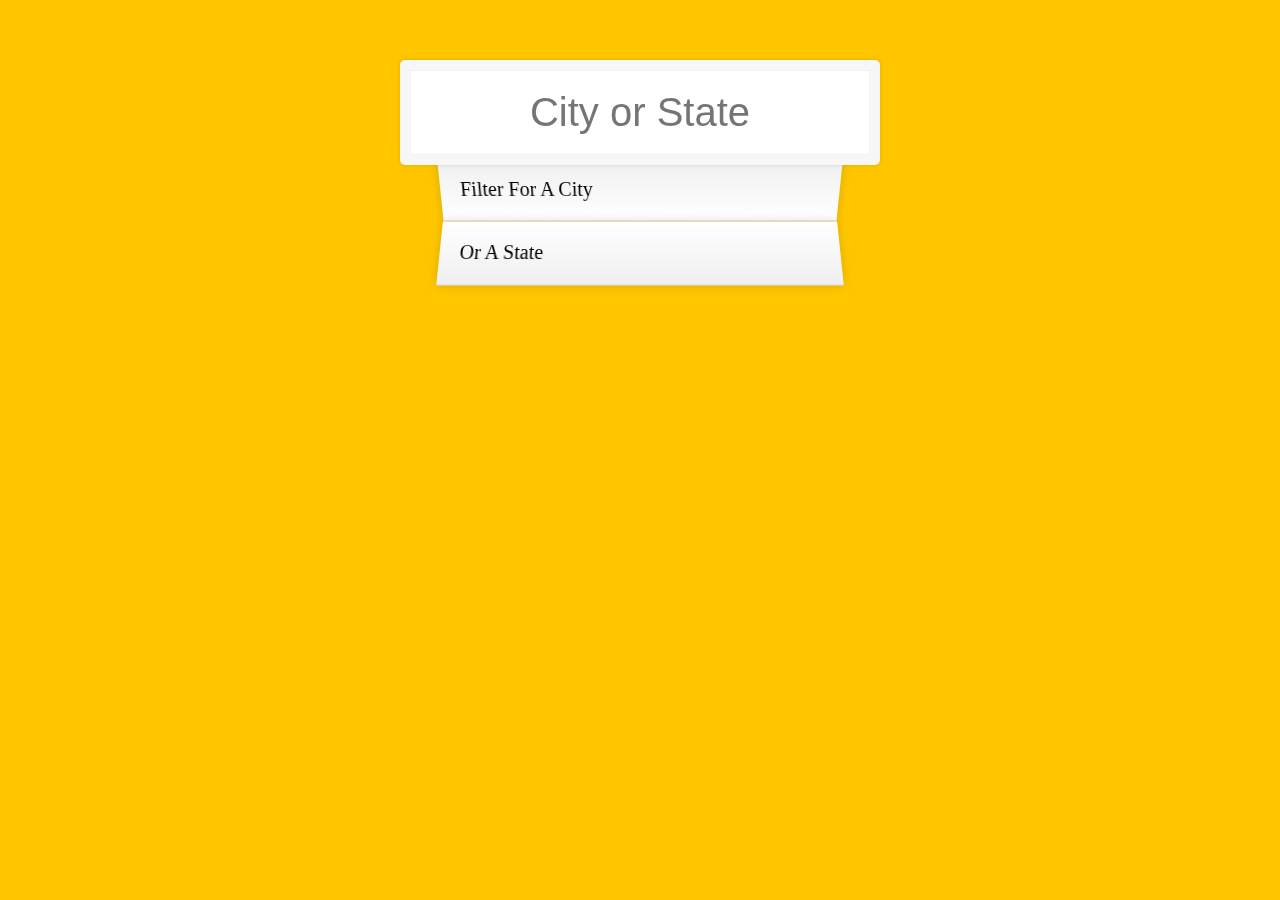
<file: ajax-type-ahead/index.html>
<!DOCTYPE html>
<html lang="en">
  <head>
    <meta charset="UTF-8" />
    <title>Type Ahead 👀</title>
    <link rel="stylesheet" href="style.css" />
  </head>
  <body>
    <form class="search-form">
      <input type="text" class="search" placeholder="City or State" />
      <ul class="suggestions">
        <li>Filter for a city</li>
        <li>or a state</li>
      </ul>
    </form>
    <script src="./main.js"></script>
  </body>
</html>
</file>
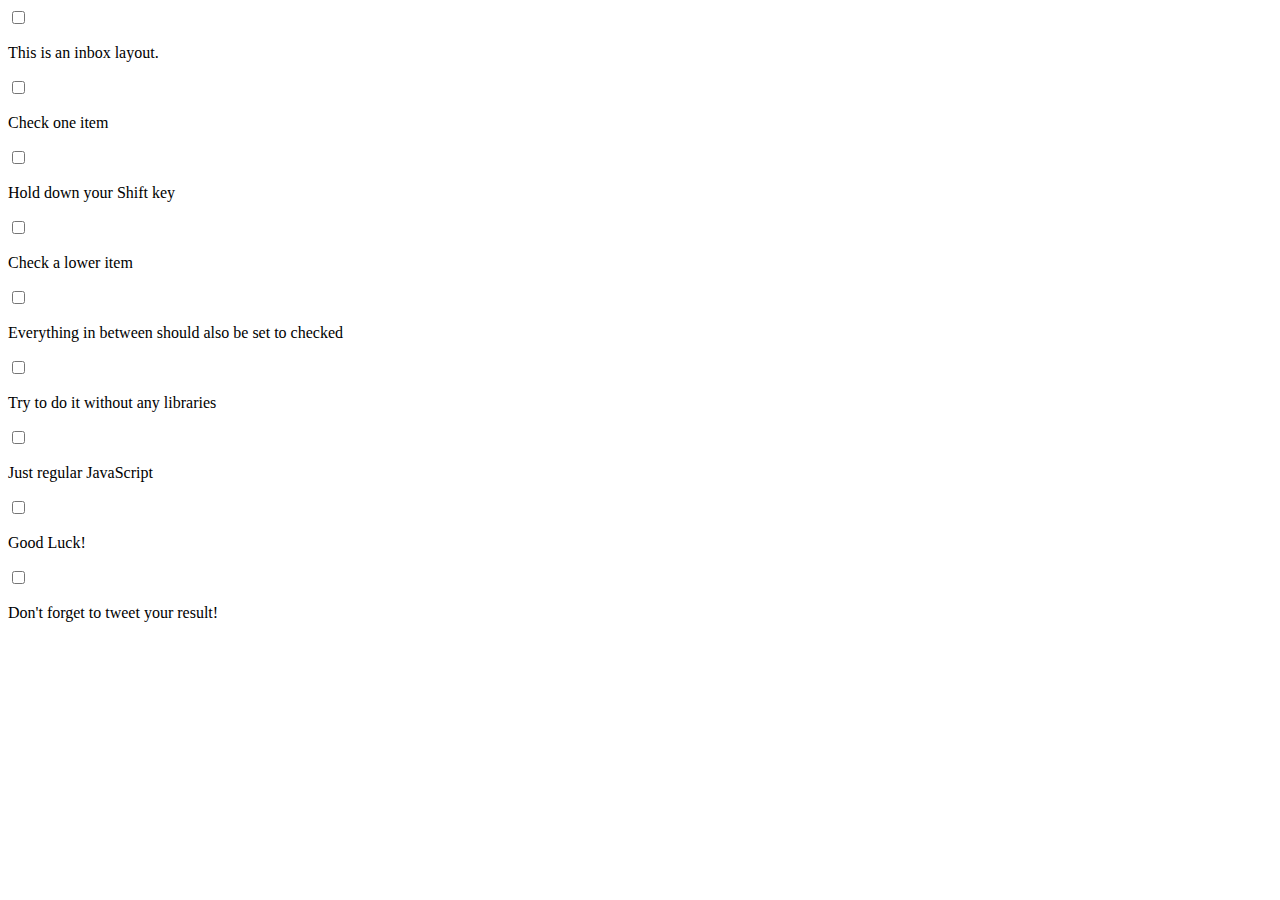
<file: check-multiple-checkboxes/index.html>
<!DOCTYPE html>
<html lang="en">
  <head>
    <meta charset="UTF-8" />
    <title>Hold Shift to Check Multiple Checkboxes</title>
  </head>
  <body>
    <!--
   The following is a common layout you would see in an email client.

   When a user clicks a checkbox, holds Shift, and then clicks another checkbox a few rows down, all the checkboxes inbetween those two checkboxes should be checked.

  -->
    <div class="inbox">
      <div class="item">
        <input type="checkbox" />
        <p>This is an inbox layout.</p>
      </div>
      <div class="item">
        <input type="checkbox" />
        <p>Check one item</p>
      </div>
      <div class="item">
        <input type="checkbox" />
        <p>Hold down your Shift key</p>
      </div>
      <div class="item">
        <input type="checkbox" />
        <p>Check a lower item</p>
      </div>
      <div class="item">
        <input type="checkbox" />
        <p>Everything in between should also be set to checked</p>
      </div>
      <div class="item">
        <input type="checkbox" />
        <p>Try to do it without any libraries</p>
      </div>
      <div class="item">
        <input type="checkbox" />
        <p>Just regular JavaScript</p>
      </div>
      <div class="item">
        <input type="checkbox" />
        <p>Good Luck!</p>
      </div>
      <div class="item">
        <input type="checkbox" />
        <p>Don't forget to tweet your result!</p>
      </div>
    </div>

    <script src="./main.js"></script>
  </body>
</html>
</file>
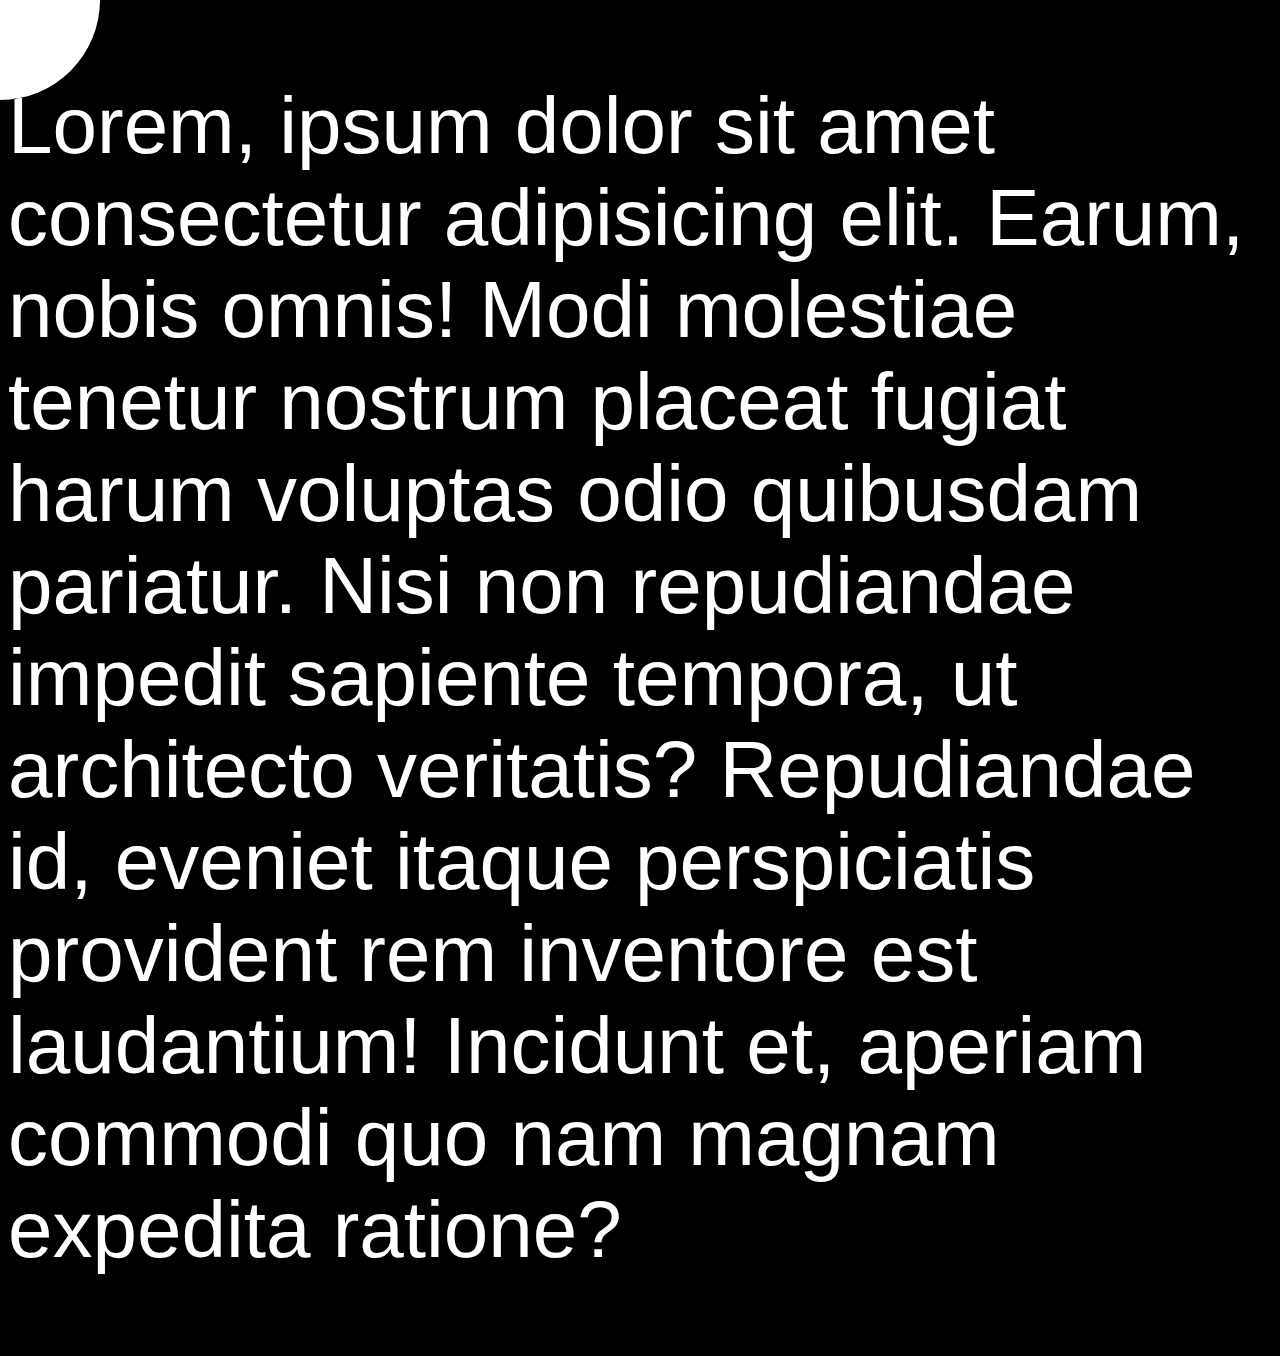
<file: cursor/index.html>
<!DOCTYPE html>
<html>
  <head>
    <meta charset="utf-8" />
    <meta http-equiv="X-UA-Compatible" content="IE=edge" />
    <title></title>
    <meta name="description" content="" />
    <meta name="viewport" content="width=device-width, initial-scale=1" />
    <link rel="stylesheet" href="style.css" />
  </head>
  <body>
    <div class="cursor"></div>
    <p>
      Lorem, ipsum dolor sit amet consectetur adipisicing elit. Earum, nobis
      omnis! Modi molestiae tenetur nostrum placeat fugiat harum voluptas odio
      quibusdam pariatur. Nisi non repudiandae impedit sapiente tempora, ut
      architecto veritatis? Repudiandae id, eveniet itaque perspiciatis
      provident rem inventore est laudantium! Incidunt et, aperiam commodi quo
      nam magnam expedita ratione?
    </p>
    <script src="main.js" async defer></script>
  </body>
</html>
</file>
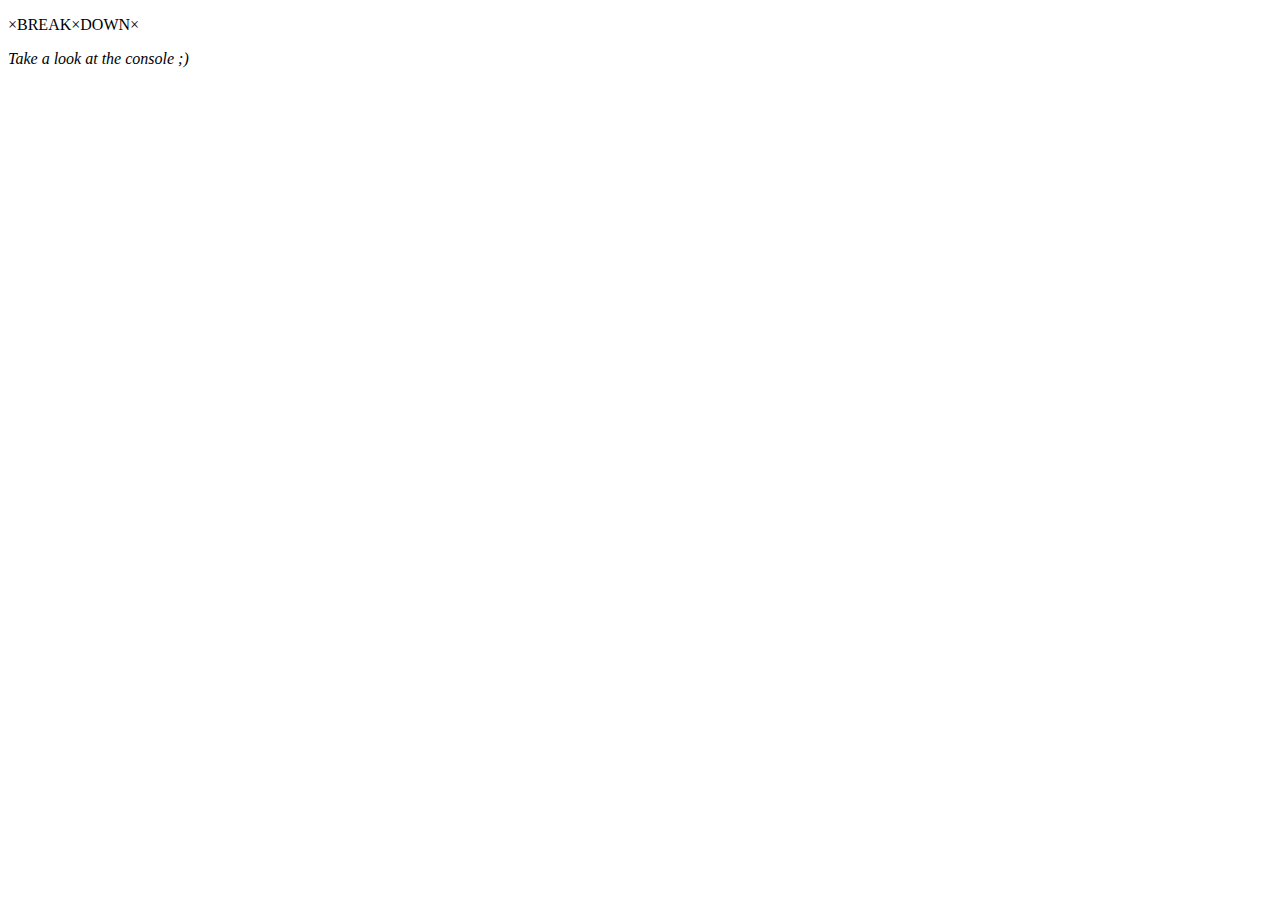
<file: dev-tools-tricks/index.html>
<!DOCTYPE html>
<html lang="en">
  <head>
    <meta charset="UTF-8" />
    <title>Console Tricks!</title>
  </head>
  <body>
    <p onClick="makeGreen()">×BREAK×DOWN×</p>
    <p><em>Take a look at the console ;)</em></p>

    <script src="./main.js"></script>
  </body>
</html>
</file>
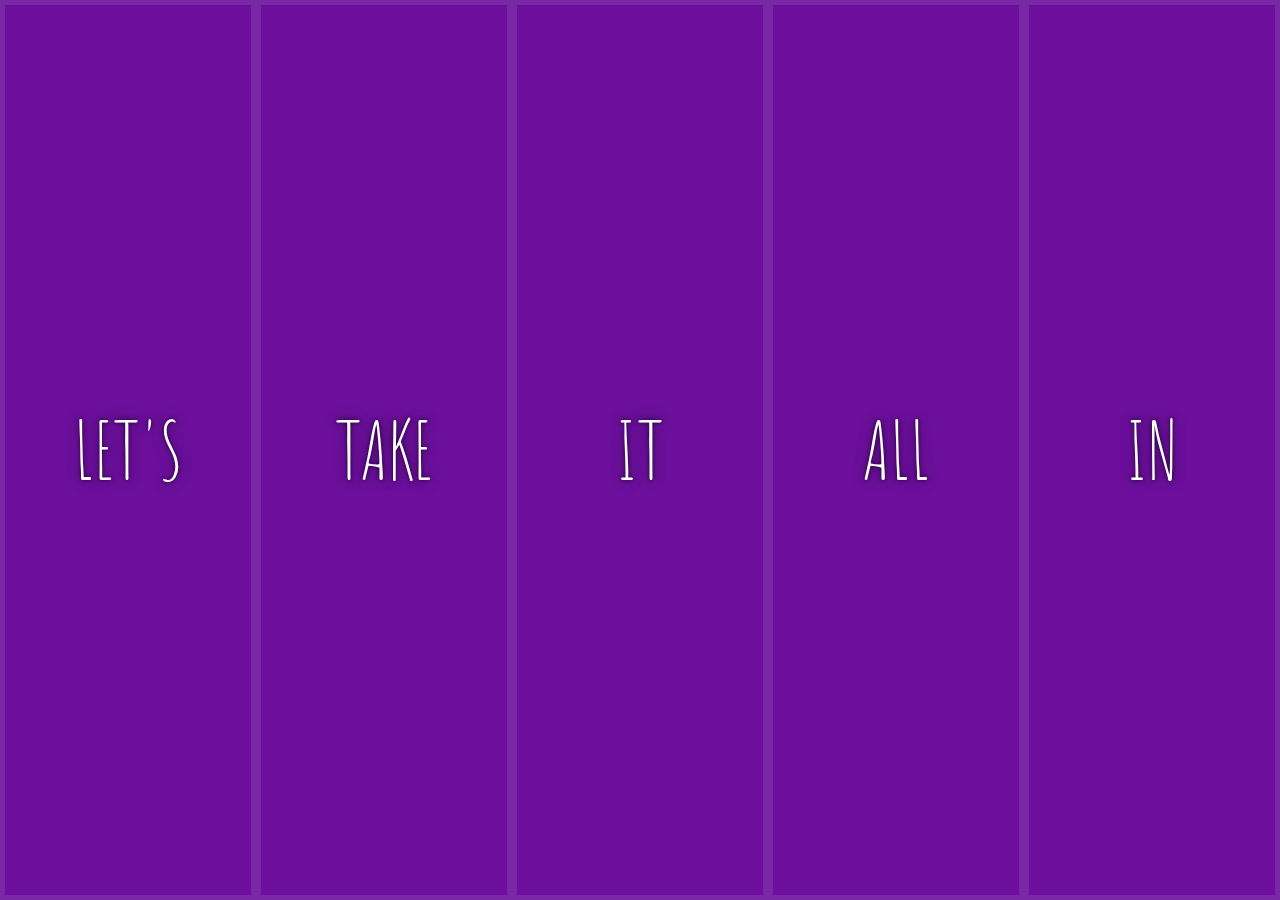
<file: flex-panel-gallery/index.html>
<!DOCTYPE html>
<html lang="en">
  <head>
    <meta charset="UTF-8" />
    <title>Flex Panels 💪</title>
    <link
      href="https://fonts.googleapis.com/css?family=Amatic+SC"
      rel="stylesheet"
      type="text/css"
    />
    <link rel="stylesheet" href="./style.css" />
  </head>
  <body>
    <div class="panels">
      <div class="panel panel1">
        <p>Hey</p>
        <p>Let's</p>
        <p>Dance</p>
      </div>
      <div class="panel panel2">
        <p>Give</p>
        <p>Take</p>
        <p>Receive</p>
      </div>
      <div class="panel panel3">
        <p>Experience</p>
        <p>It</p>
        <p>Today</p>
      </div>
      <div class="panel panel4">
        <p>Give</p>
        <p>All</p>
        <p>You can</p>
      </div>
      <div class="panel panel5">
        <p>Life</p>
        <p>In</p>
        <p>Motion</p>
      </div>
    </div>

    <script src="./main.js"></script>
  </body>
</html>
</file>
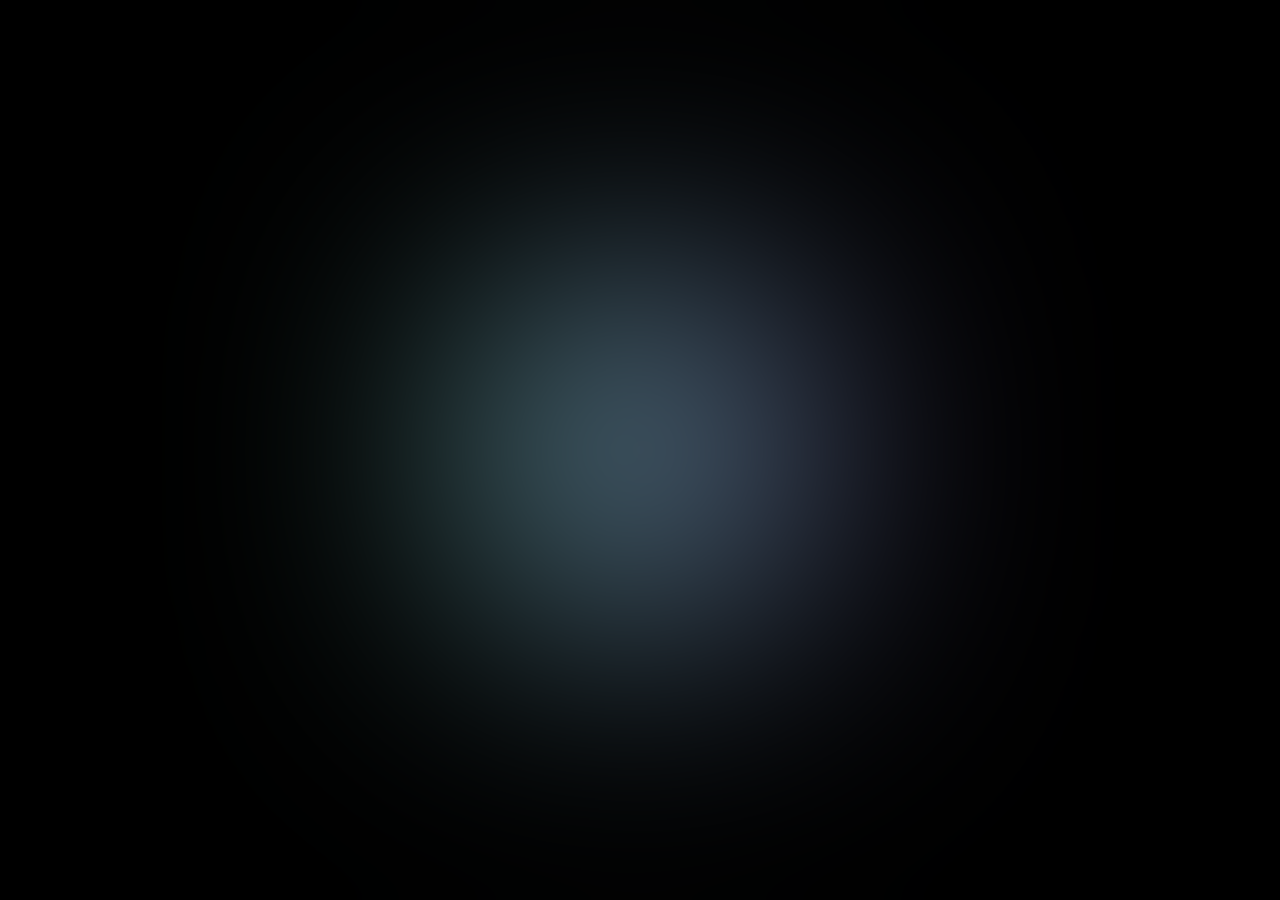
<file: gradient-cursor-blob/index.html>
<!DOCTYPE html>
<html>
  <head>
    <meta charset="utf-8" />
    <meta http-equiv="X-UA-Compatible" content="IE=edge" />
    <title></title>
    <meta name="description" content="" />
    <meta name="viewport" content="width=device-width, initial-scale=1" />
    <link rel="stylesheet" href="style.css" />
  </head>
  <body>
    <div id="background-blur"></div>
    <div id="blob"></div>

    <script src="app.js" async defer></script>
  </body>
</html>
</file>
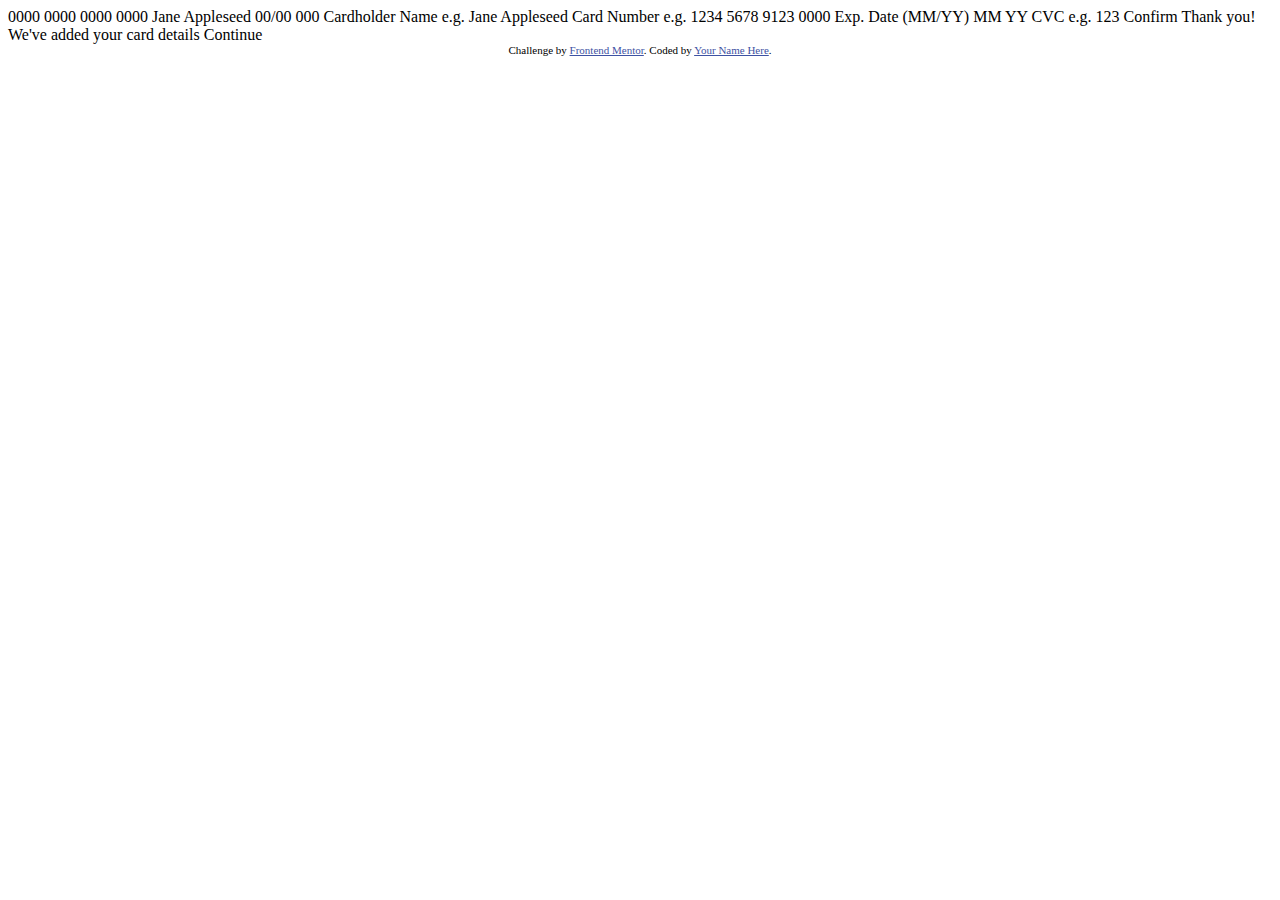
<file: interactive-card-details-form/index.html>
<!DOCTYPE html>
<html lang="en">
  <head>
    <meta charset="UTF-8" />
    <meta name="viewport" content="width=device-width, initial-scale=1.0" />
    <!-- displays site properly based on user's device -->

    <link
      rel="icon"
      type="image/png"
      sizes="32x32"
      href="./images/favicon-32x32.png"
    />

    <title>Frontend Mentor | Interactive card details form</title>

    <!-- Feel free to remove these styles or customise in your own stylesheet 👍 -->
    <style>
      .attribution {
        font-size: 11px;
        text-align: center;
      }
      .attribution a {
        color: hsl(228, 45%, 44%);
      }
    </style>
  </head>
  <body>
    0000 0000 0000 0000 Jane Appleseed 00/00 000 Cardholder Name e.g. Jane
    Appleseed Card Number e.g. 1234 5678 9123 0000 Exp. Date (MM/YY) MM YY CVC
    e.g. 123 Confirm

    <!-- Completed state start -->

    Thank you! We've added your card details Continue

    <div class="attribution">
      Challenge by
      <a href="https://www.frontendmentor.io?ref=challenge" target="_blank"
        >Frontend Mentor</a
      >. Coded by <a href="#">Your Name Here</a>.
    </div>
    <script src="app.js" />
  </body>
</html>
</file>
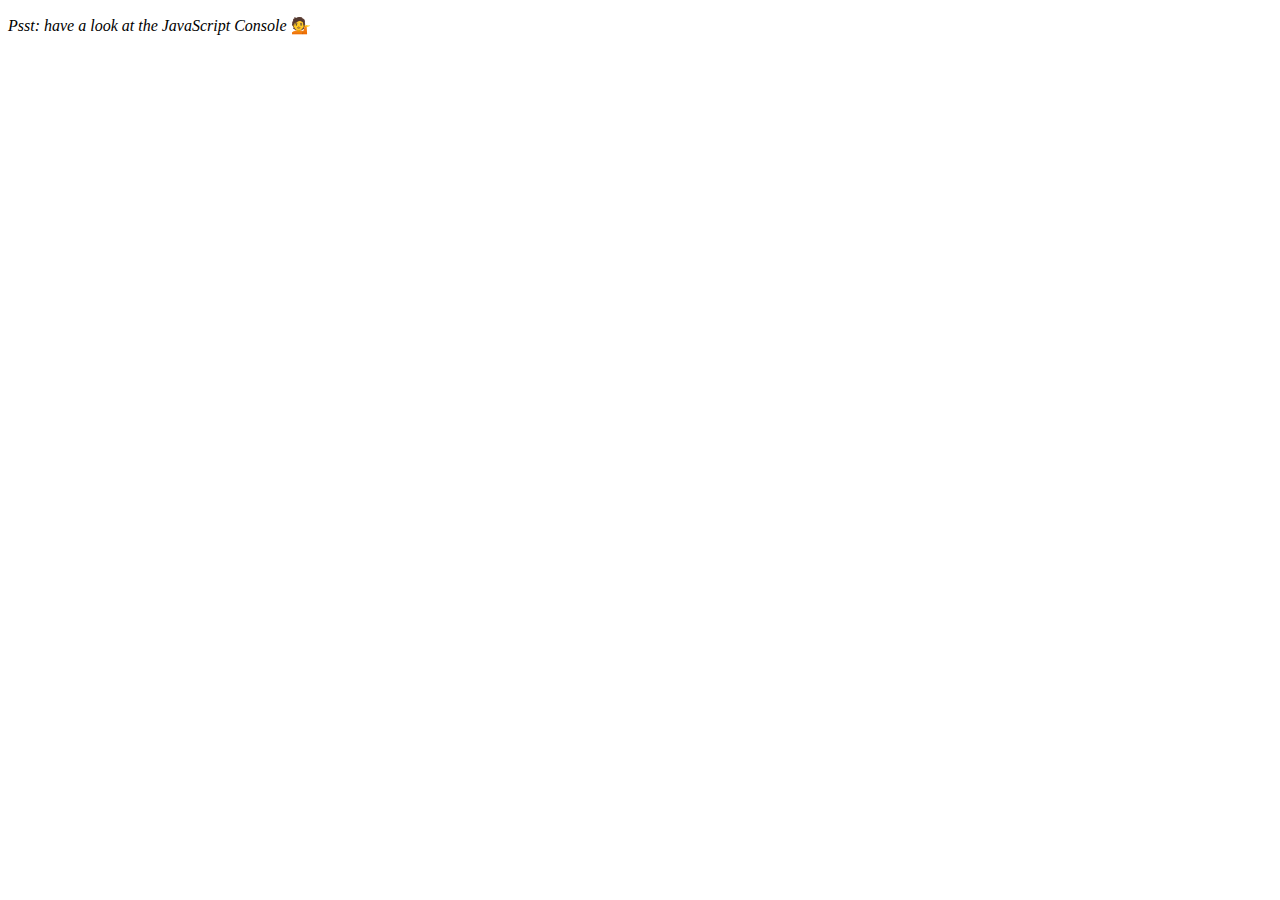
<file: javascript-array-exercise-2/index.html>
<!DOCTYPE html>
<html lang="en">
  <head>
    <meta charset="UTF-8" />
    <title>Array Cardio 💪💪</title>
  </head>
  <body>
    <p><em>Psst: have a look at the JavaScript Console</em> 💁</p>
    <script src="./main.js"></script>
  </body>
</html>
</file>
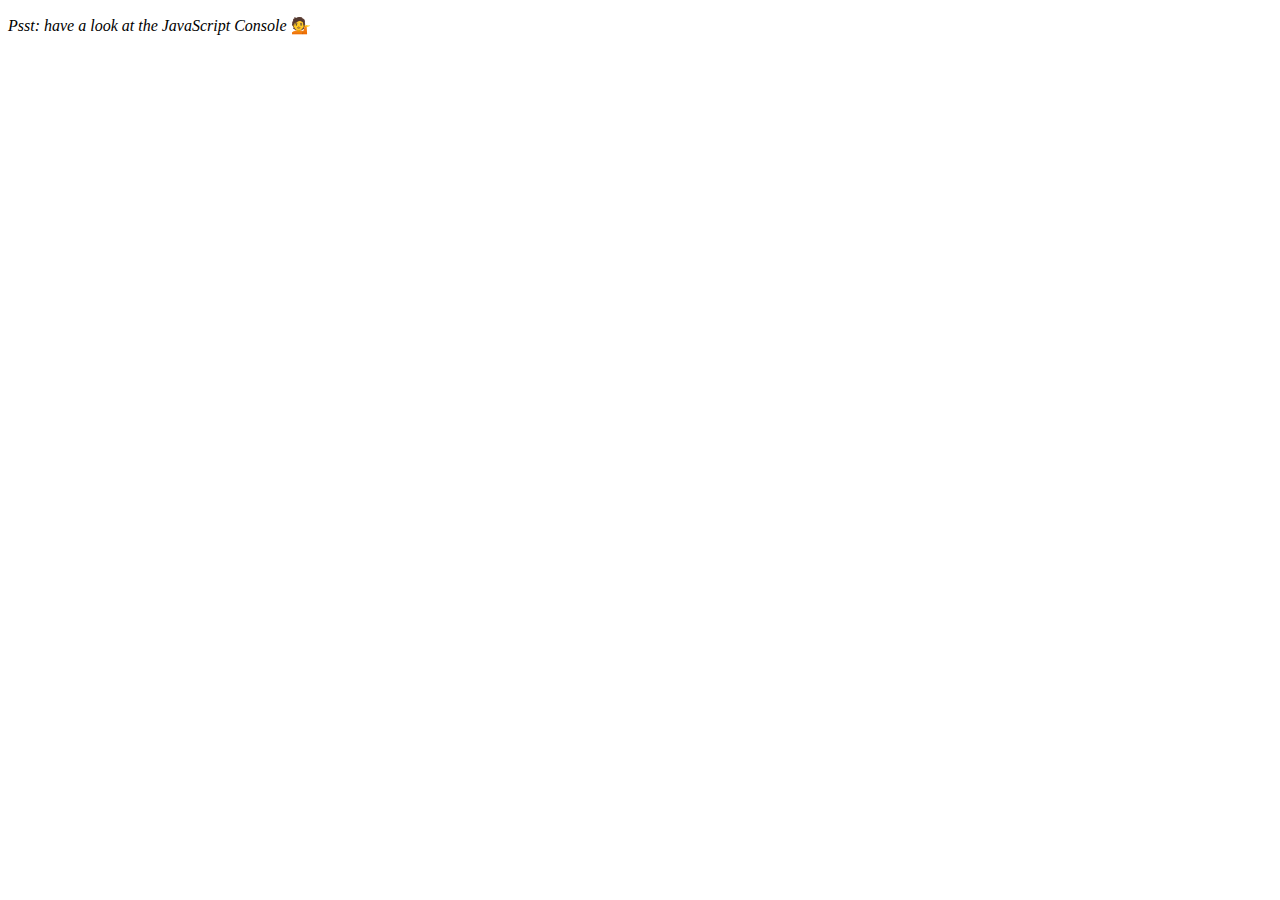
<file: javascript-array-exercise/index.html>
<!DOCTYPE html>
<html lang="en">
  <head>
    <meta charset="UTF-8" />
    <title>Array Cardio 💪</title>
  </head>
  <body>
    <p><em>Psst: have a look at the JavaScript Console</em> 💁</p>
    <script src="./main.js"></script>
  </body>
</html>
</file>
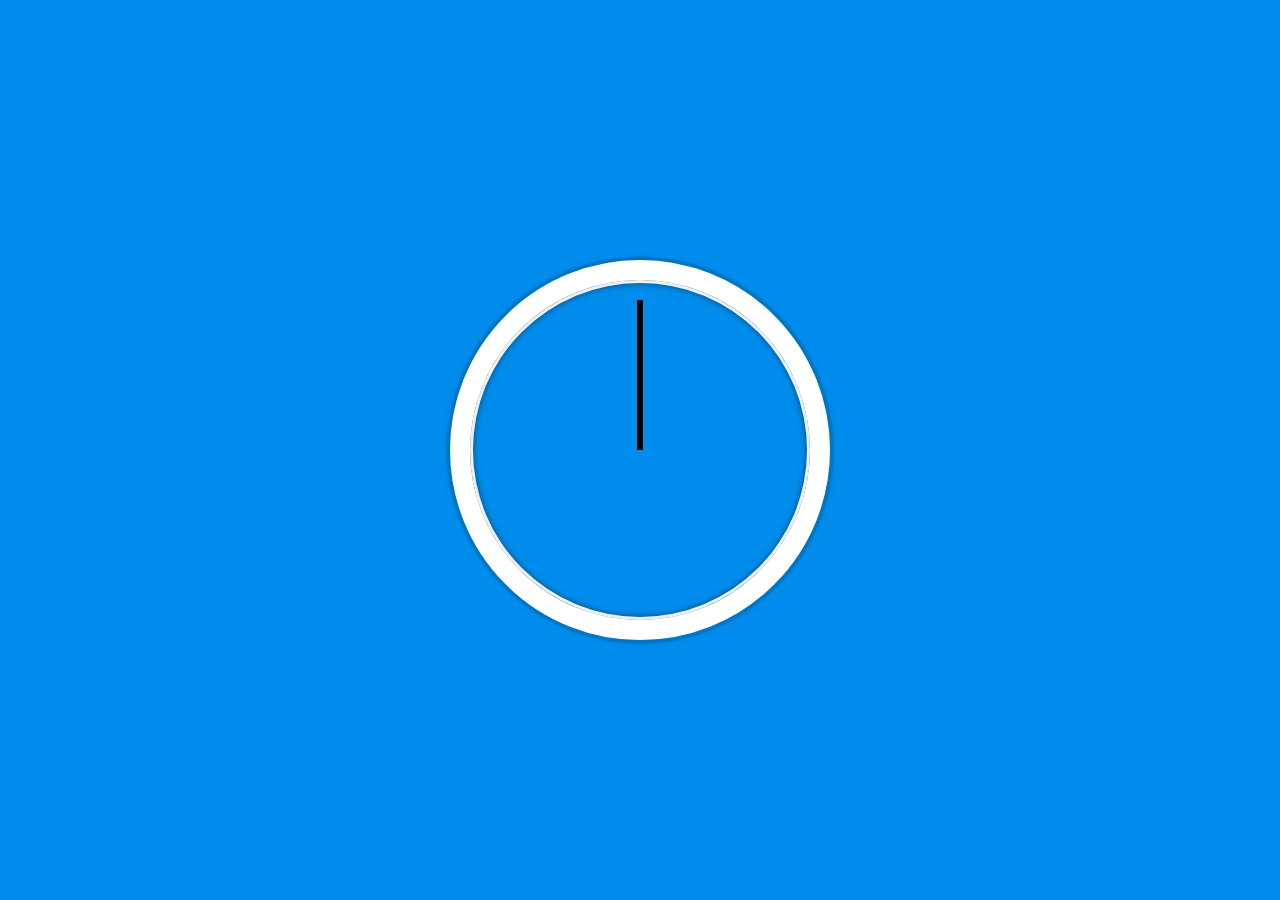
<file: javascript-clock/index.html>
<!DOCTYPE html>
<html lang="en">
  <head>
    <meta charset="UTF-8" />
    <title>JS + CSS Clock</title>
    <link rel="stylesheet" href="./style.css" />
  </head>
  <body>
    <div class="clock">
      <div class="clock-face">
        <div class="hand hour-hand"></div>
        <div class="hand min-hand"></div>
        <div class="hand second-hand"></div>
      </div>
    </div>

    <script src="./main.js"></script>
  </body>
</html>
</file>
<file: ajax-type-ahead/style.css>
html {
  box-sizing: border-box;
  background: #ffc600;
  font-family: "helvetica neue";
  font-size: 20px;
  font-weight: 200;
}

*,
*:before,
*:after {
  box-sizing: inherit;
}

input {
  width: 100%;
  padding: 20px;
}

.search-form {
  max-width: 400px;
  margin: 50px auto;
}

input.search {
  margin: 0;
  text-align: center;
  outline: 0;
  border: 10px solid #f7f7f7;
  width: 120%;
  left: -10%;
  position: relative;
  top: 10px;
  z-index: 2;
  border-radius: 5px;
  font-size: 40px;
  box-shadow: 0 0 5px rgba(0, 0, 0, 0.12), inset 0 0 2px rgba(0, 0, 0, 0.19);
}

.suggestions {
  margin: 0;
  padding: 0;
  position: relative;
  /*perspective: 20px;*/
}

.suggestions li {
  background: white;
  list-style: none;
  border-bottom: 1px solid #d8d8d8;
  box-shadow: 0 0 10px rgba(0, 0, 0, 0.14);
  margin: 0;
  padding: 20px;
  transition: background 0.2s;
  display: flex;
  justify-content: space-between;
  text-transform: capitalize;
}

.suggestions li:nth-child(even) {
  transform: perspective(100px) rotateX(3deg) translateY(2px) scale(1.001);
  background: linear-gradient(to bottom, #ffffff 0%, #efefef 100%);
}

.suggestions li:nth-child(odd) {
  transform: perspective(100px) rotateX(-3deg) translateY(3px);
  background: linear-gradient(to top, #ffffff 0%, #efefef 100%);
}

span.population {
  font-size: 15px;
}

.hl {
  background: #ffc600;
}
</file>
<file: cursor/style.css>
body {
  background-color: black;
}

p {
  color: white;
  font-family: sans-serif;
  font-size: 5em;
}

.cursor {
  position: fixed;
  width: 200px;
  height: 200px;
  border-radius: 50%;
  z-index: 999;
  left: 0;
  top: 0;
  background: white;
  pointer-events: none;
  will-change: transform;
  mix-blend-mode: difference;
  transform: translate(-50%, -50%);
  transition: 0.3s ease-out;
}
</file>
<file: flex-panel-gallery/style.css>
html {
  box-sizing: border-box;
  background: #ffc600;
  font-family: "helvetica neue";
  font-size: 20px;
  font-weight: 200;
}

body {
  margin: 0;
}

*,
*:before,
*:after {
  box-sizing: inherit;
}

.panels {
  min-height: 100vh;
  overflow: hidden;
  display: flex;
}

.panel {
  background: #6b0f9c;
  box-shadow: inset 0 0 0 5px rgba(255, 255, 255, 0.1);
  color: white;
  text-align: center;
  align-items: center;
  /* Safari transitionend event.propertyName === flex */
  /* Chrome + FF transitionend event.propertyName === flex-grow */
  transition: font-size 0.7s cubic-bezier(0.61, -0.19, 0.7, -0.11),
    flex 0.7s cubic-bezier(0.61, -0.19, 0.7, -0.11), background 0.2s;
  font-size: 20px;
  background-size: cover;
  background-position: center;
  flex: 1;
  justify-content: center;
  align-items: center;
  display: flex;
  flex-direction: column;
}

.panel1 {
  background-image: url(https://source.unsplash.com/gYl-UtwNg_I/1500x1500);
}
.panel2 {
  background-image: url(https://source.unsplash.com/rFKUFzjPYiQ/1500x1500);
}
.panel3 {
  background-image: url(https://images.unsplash.com/photo-1465188162913-8fb5709d6d57?ixlib=rb-0.3.5&q=80&fm=jpg&crop=faces&cs=tinysrgb&w=1500&h=1500&fit=crop&s=967e8a713a4e395260793fc8c802901d);
}
.panel4 {
  background-image: url(https://source.unsplash.com/ITjiVXcwVng/1500x1500);
}
.panel5 {
  background-image: url(https://source.unsplash.com/3MNzGlQM7qs/1500x1500);
}

/* Flex Children */
.panel > * {
  margin: 0;
  width: 100%;
  transition: transform 0.5s;
  flex: 1 0 auto;
  display: flex;
  justify-content: center;
  align-items: center;
}

.panel > *:first-child {
  transform: translateY(-100%);
}
.panel.open-active > *:first-child {
  transform: translateY(0);
}
.panel > *:last-child {
  transform: translateY(100%);
}
.panel.open-active > *:last-child {
  transform: translateY(0);
}

.panel p {
  text-transform: uppercase;
  font-family: "Amatic SC", cursive;
  text-shadow: 0 0 4px rgba(0, 0, 0, 0.72), 0 0 14px rgba(0, 0, 0, 0.45);
  font-size: 2em;
}

.panel p:nth-child(2) {
  font-size: 4em;
}

.panel.open {
  font-size: 40px;
  flex: 5;
}
</file>
<file: gradient-cursor-blob/style.css>
* {
  margin: 0;
  padding: 0;
  box-sizing: border-box;
}

body {
  background-color: black;
  overflow: hidden;
}

#blob {
  position: absolute;
  aspect-ratio: 1;
  width: 300px;
  height: 300px;
  border-radius: 50%;
  background: linear-gradient(to right, aquamarine, mediumpurple);
  left: 50%;
  top: 50%;
  transform: translate(-50%, -50%);
  animation: rotate 20s infinite;
  pointer-events: none;
  will-change: transform;
  /* transition: 0.3s ease-out; */
}

#background-blur {
  position: absolute;
  width: 100%;
  height: 100%;
  backdrop-filter: blur(150px);
  z-index: 2;
}

@keyframes rotate {
  0% {
    transform: rotate(0deg);
  }

  50% {
    scale: 1 1.5;
  }
  100% {
    transform: rotate(360deg);
  }
}
</file>
<file: javascript-clock/style.css>
html {
  background: #018ded url(https://unsplash.it/1500/1000?image=881&blur=5);
  background-size: cover;
  font-family: "helvetica neue";
  text-align: center;
  font-size: 10px;
}

body {
  margin: 0;
  font-size: 2rem;
  display: flex;
  flex: 1;
  min-height: 100vh;
  align-items: center;
}

.clock {
  width: 30rem;
  height: 30rem;
  border: 20px solid white;
  border-radius: 50%;
  margin: 50px auto;
  position: relative;
  padding: 2rem;
  box-shadow: 0 0 0 4px rgba(0, 0, 0, 0.1), inset 0 0 0 3px #efefef,
    inset 0 0 10px black, 0 0 10px rgba(0, 0, 0, 0.2);
}

.clock-face {
  position: relative;
  width: 100%;
  height: 100%;
  transform: translateY(-3px); /* account for the height of the clock hands */
}

.hand {
  width: 50%;
  height: 6px;
  background: black;
  position: absolute;
  top: 50%;
  transform-origin: 100%;
  transform: rotate(90deg);
  transition: all 0.05s;
  transition-timing-function: cubic-bezier(0.1, 2.7, 0.58, 1);
}
</file>
